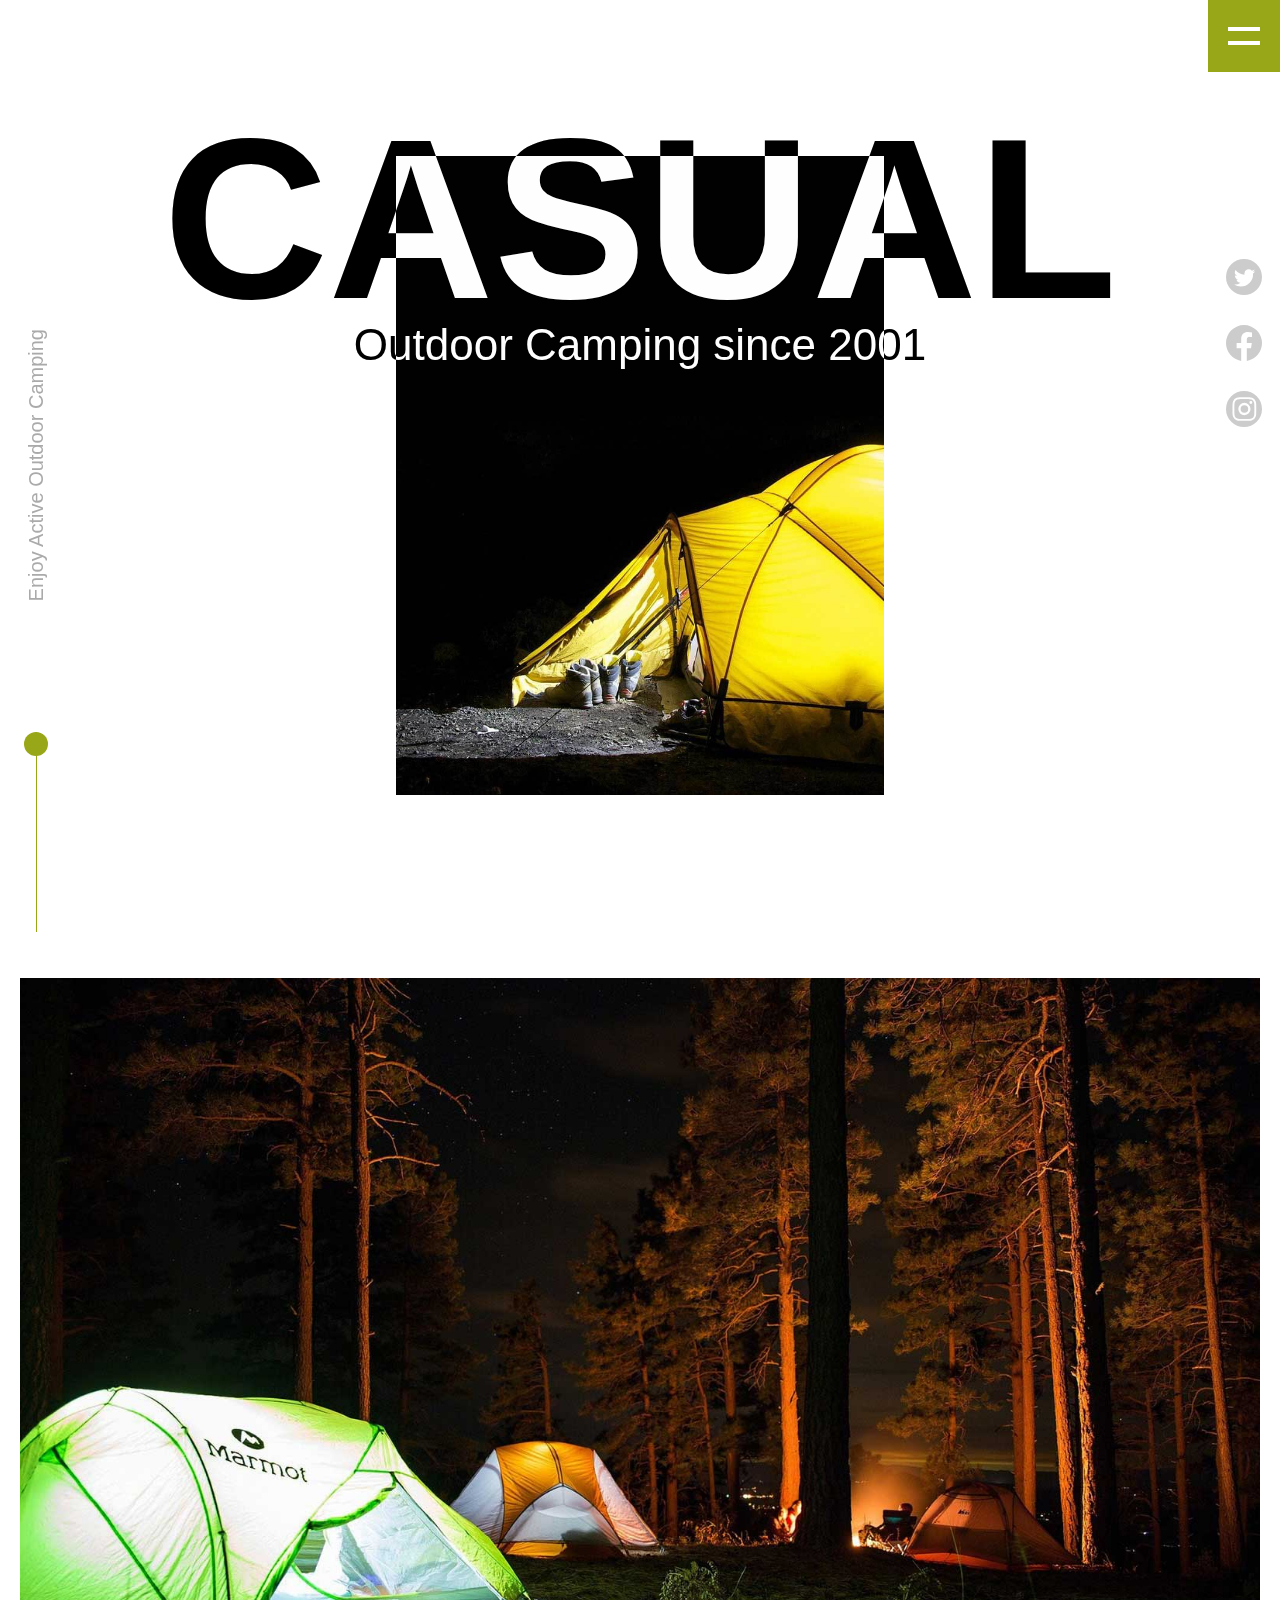
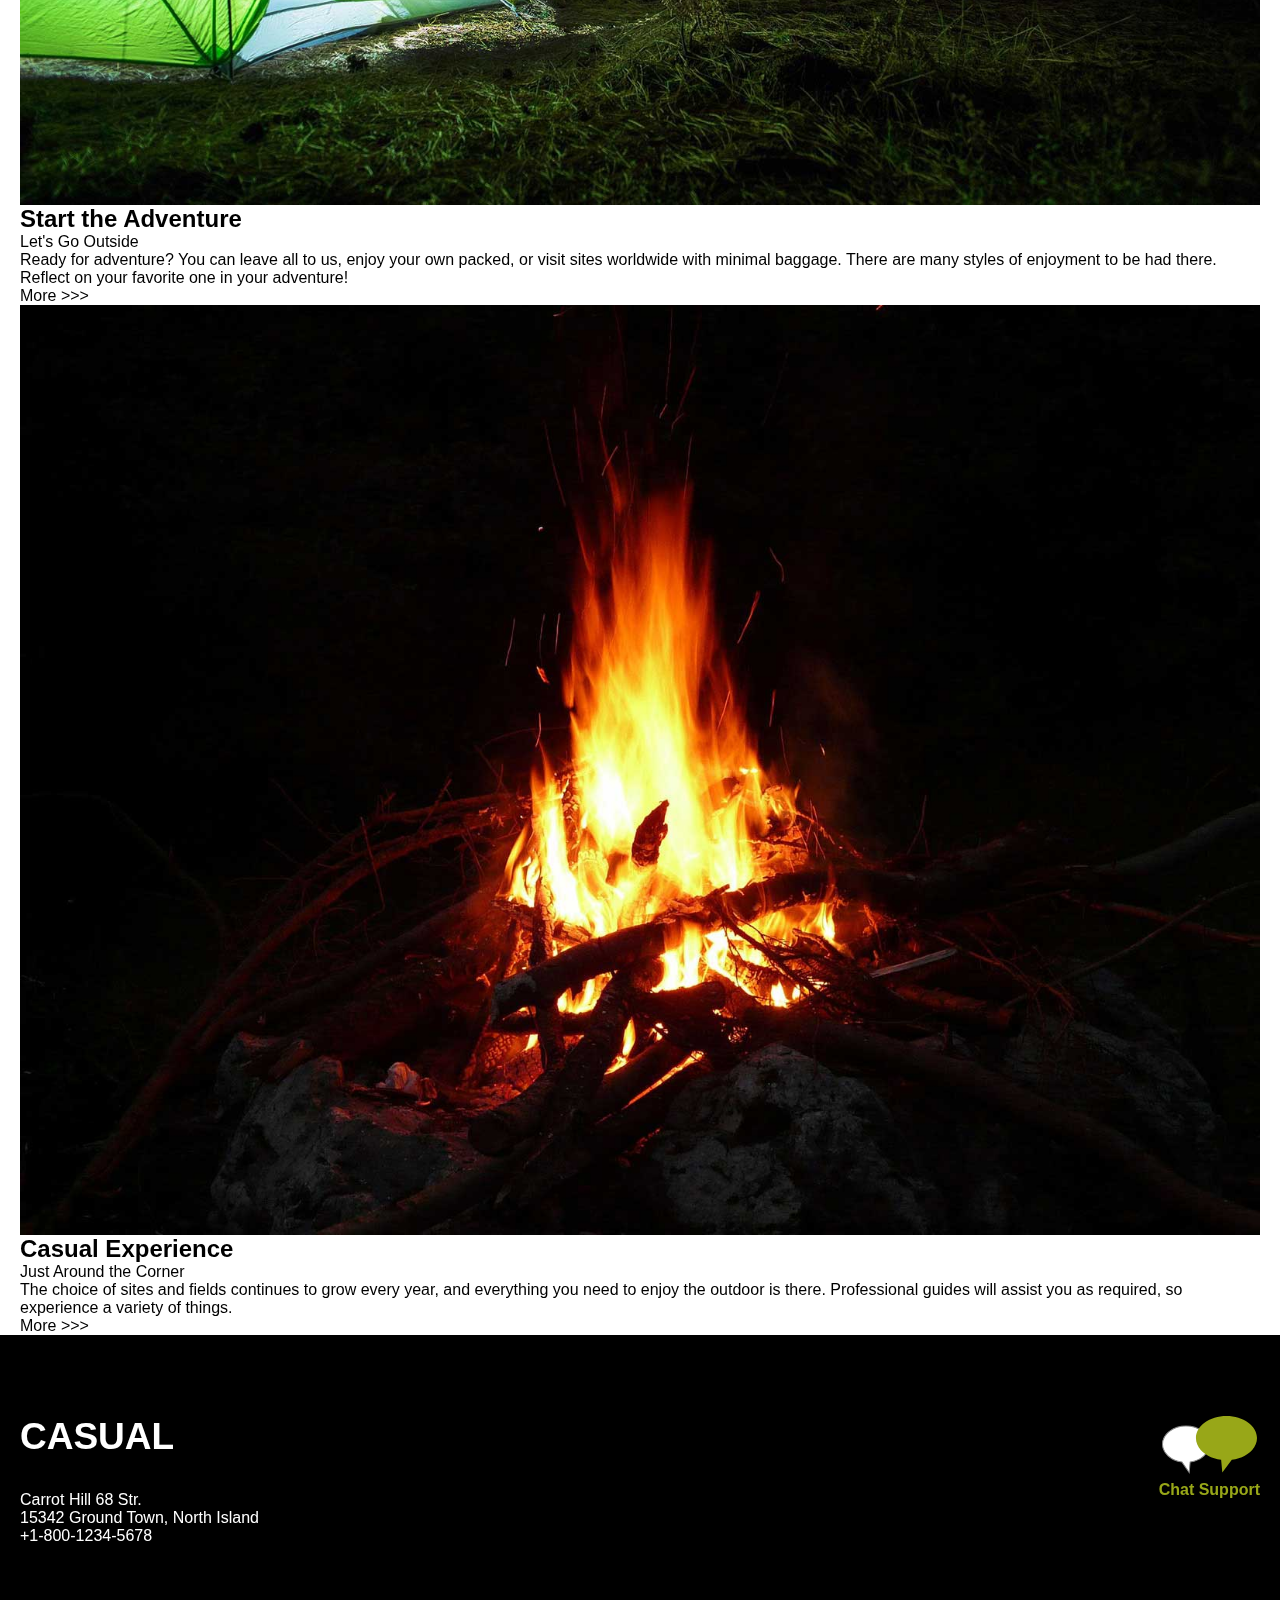
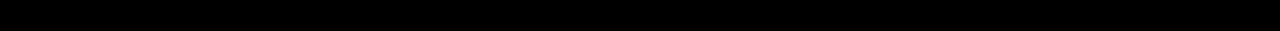
<file: index.html>
<!DOCTYPE html>
<html lang="en">
<head>
    <meta charset="UTF-8">
    <meta http-equiv="X-UA-Compatible" content="IE=edge">
    <meta name="viewport" content="width=device-width">
    <link href="https://fonts.googleapis.com/css2?family=Josefin +Sans:wght@400;700&display=swap" rel="stylesheet">
    <link rel="stylesheet" href="style.css">
    <title>CASUAL</title>
</head>
<body class="pageGrid">

    <main>
        <div class="hero partsGrid">
            <h1>CASUAL</h1>
            <p>
                Outdoor Camping since 2001
            </p>
            <figure>
                <img src="img/tent.jpg" alt="">
            </figure>
        </div>

        <div class="msg msgBlack partsGrid">
            <figure>
                <img src="img/tent-green.jpg" alt="">
            </figure>
            <div class="text">
                <h2>Start the Adventure</h2>
                <p class="text-subtitle">Let's Go Outside</p>
                <p class="text-body">Ready for adventure? You can leave all to us, enjoy your own packed, or visit sites worldwide with minimal baggage. There are many styles of enjoyment to be had there. Reflect on your favorite one in your adventure!</p>
                <p class="text-link"><a href="article.html">More &gt;&gt;&gt;</a></p>
            </div>
        </div>

        <div class="msg msgWhite partsGrid">
            <figure>
                <img src="img/fire.jpg" alt="">
            </figure>
            <div class="text">
                <h2>Casual Experience</h2>
                <p class="text-subtitle">Just Around the Corner</p>
                <p class="text-body">The choice of sites and fields continues to grow every year, and everything you need to enjoy the outdoor is there. Professional guides will assist you as required, so experience a variety of things.</p>
                <p class="text-link"><a href="article.html">More &gt;&gt;&gt;</a></p>
            </div>
        </div>

    </main>

    <button class="nav-button">
        <span class="sr-only">MENU</span>
    </button>
    
    <ul class="sns">
        <li><a href="#">
            <img src="img/logo-twitter.svg" alt="Twitter"></a>
        </li>
        <li><a href="#">
            <img src="img/logo-facebook.svg" alt="Facebook"></a>
        </li>
        <li><a href="#">
            <img src="img/logo-instagram.svg" alt="Instagram"></a>
        </li>
    </ul>
    
    <div class="decor">
        Enjoy Active Outdoor Camping
    </div>
    
    <footer class="footer partsGrid">
        <div class="text">
            <div class="site">CASUAL</div>
            <div class="adrress">
                Carrot Hill 68 Str. <br>
                15342 Ground Town, North Island <br>
                +1-800-1234-5678
            </div>
        </div>
        <div class="chat">
            <a href="#">
                <img src="img/chat.svg" alt=""> <br>
                Chat Support
            </a>
        </div>
    </footer>
    
</body>
</html>
</file>
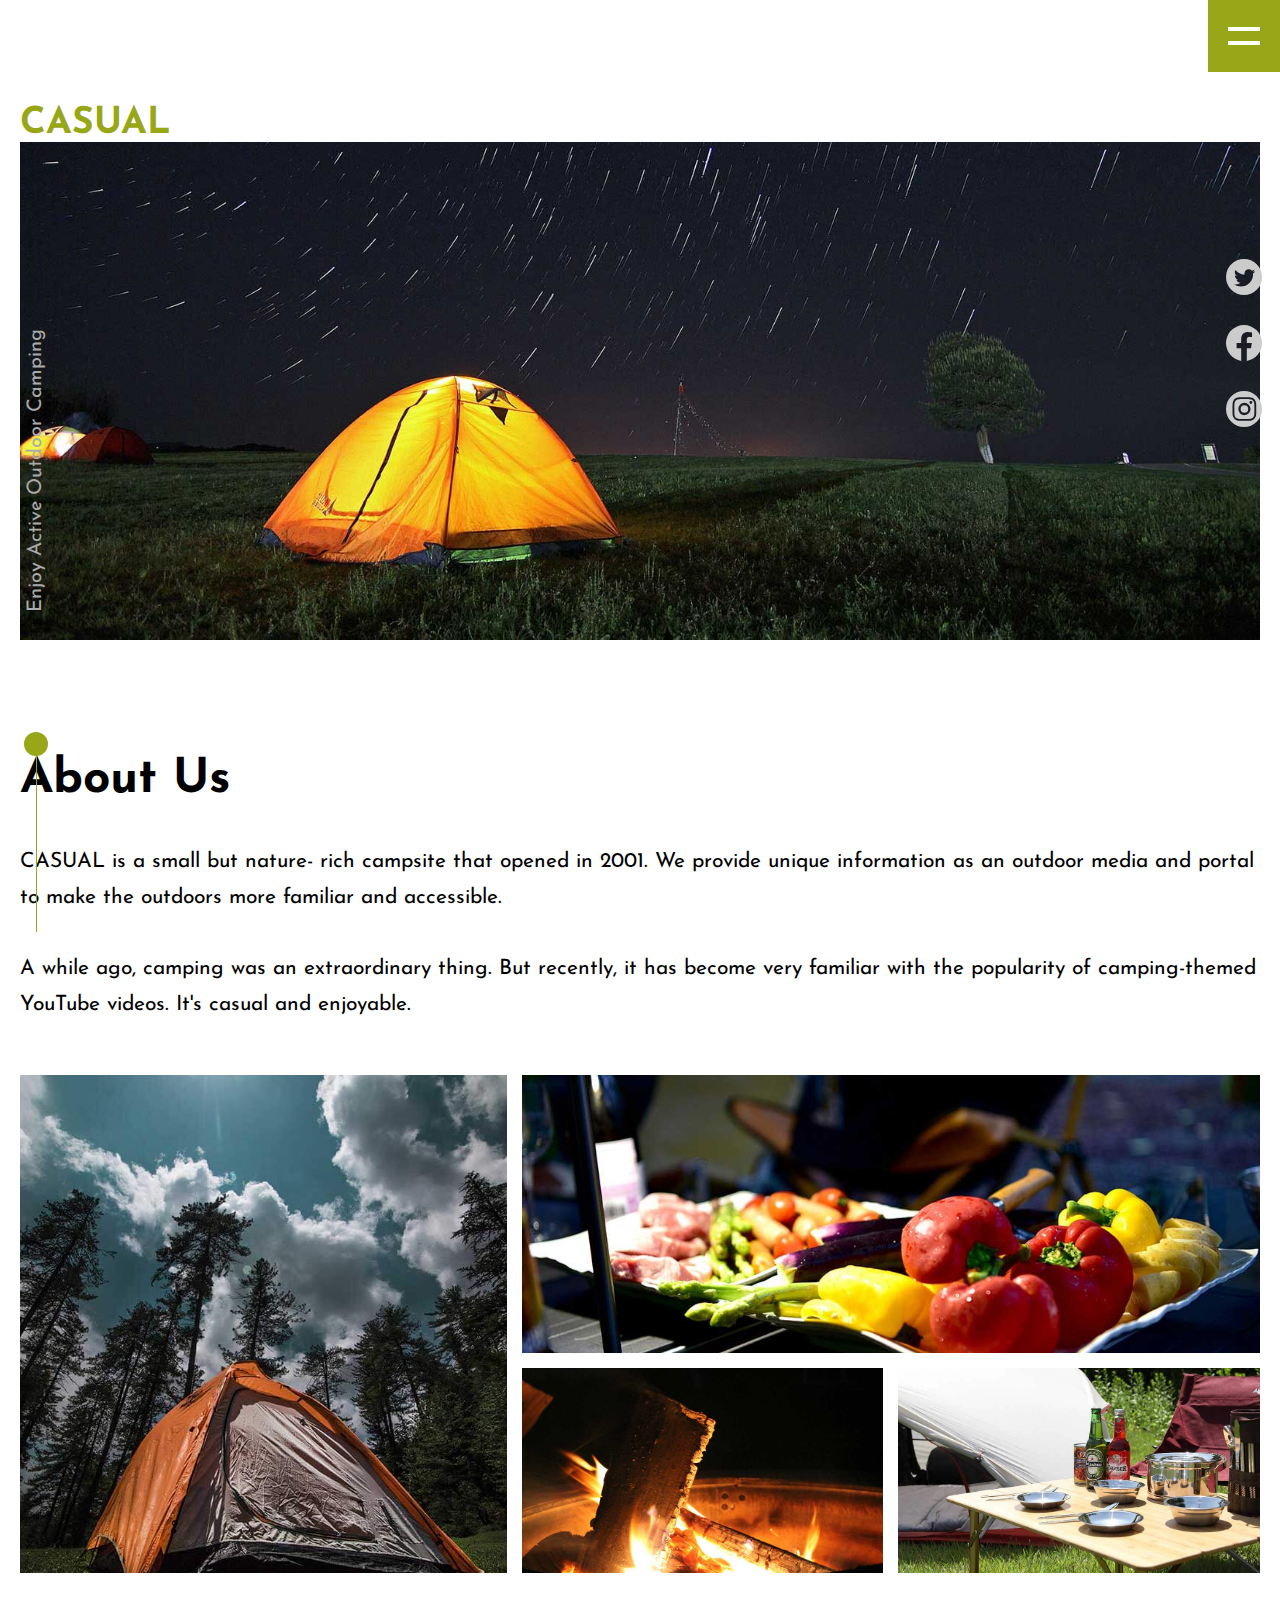
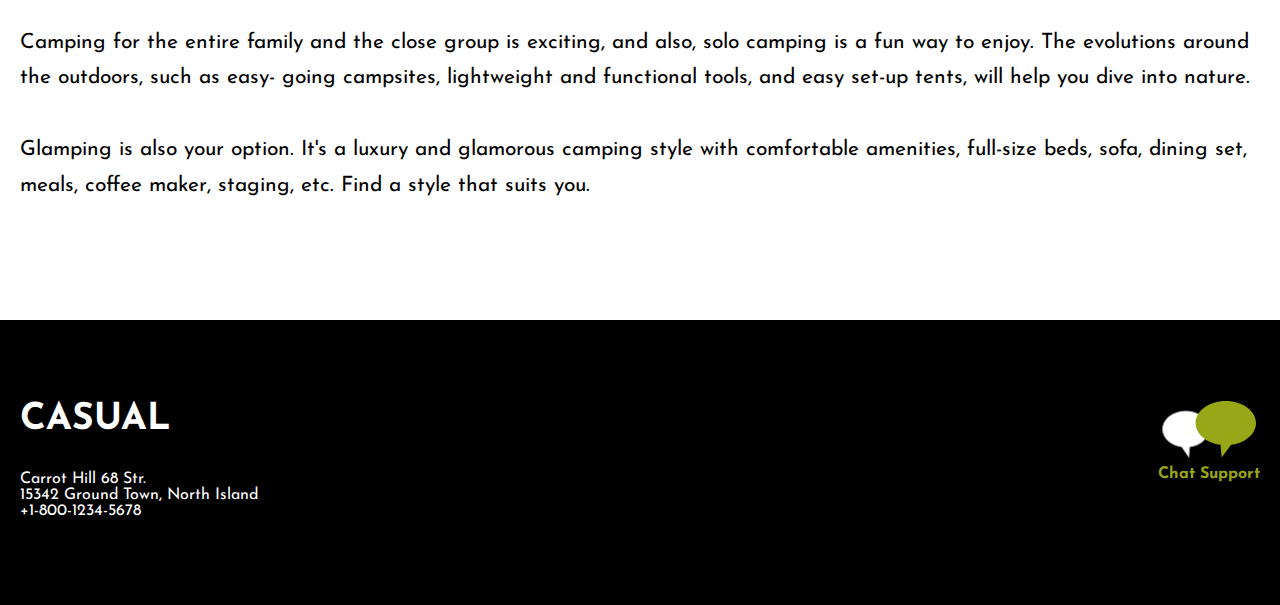
<file: article.html>
<!DOCTYPE html>
<html lang="en" class="open">
<head>
    <meta charset="UTF-8">
    <meta http-equiv="X-UA-Compatible" content="IE=edge">
    <meta name="viewport" content="width=device-width">
    <link href="https://fonts.googleapis.com/css2?family=Josefin+Sans:wght@400;700&display=swap" rel="stylesheet">
    <link rel="stylesheet" href="style.css">
    <title>About Us | CASUAL</title>
</head>
<body class="pageGrid">

    <main>
        <div class="headimg partsGrid">
            <div class="site">CASUAL</div>
            <figure>
                <img src="./img/tent-orange.jpg" alt="">
            </figure>
        </div>
        
        <article class="article partsGrid">
            <h1>About Us</h1>

            <p>CASUAL is a small but nature- rich campsite that opened in 2001. We provide unique information as
            an outdoor media and portal to make the outdoors more familiar and accessible.</p>
            <p>A while ago, camping was an extraordinary thing. But recently, it has become very
            familiar with the popularity of camping-themed YouTube videos. It's casual and enjoyable.</p>

            <div class="gallery">
                <figure class="photoA"><img src="./img/camp-food.jpg" alt=""></figure>
                <figure class="photoB"><img src="./img/camp-sky.jpg" alt=""></figure>
                <figure class="photoC"><img src="./img/camp-fire.jpg" alt=""></figure>
                <figure class="photoD"><img src="./img/camp-table.jpg" alt=""></figure>
            </div>

            <p>Camping for the entire family and the close group is exciting, and also, solo camping
             is a fun way to enjoy. The evolutions around the outdoors, such as easy- going campsites,
            lightweight and functional tools, and easy set-up tents, will help you dive into nature.</p>
            <p>Glamping is also your option. It's a luxury and glamorous camping style with comfortable
                amenities, full-size beds, sofa, dining set, meals, coffee maker, staging, etc. Find
                a style that suits you.</p>
        </article>
    </main>

    <button class="nav-button">
        <span class="sr-only">MENU</span>
    </button>
    
    <ul class="sns">
        <li><a href="#">
            <img src="img/logo-twitter.svg" alt="Twitter"></a>
        </li>
        <li><a href="#">
            <img src="img/logo-facebook.svg" alt="Facebook"></a>
        </li>
        <li><a href="#">
            <img src="img/logo-instagram.svg" alt="Instagram"></a>
        </li>
    </ul>
    
    <div class="decor">
        Enjoy Active Outdoor Camping
    </div>
    
    <footer class="footer partsGrid">
        <div class="text">
            <div class="site">CASUAL</div>
            <div class="adrress">
                Carrot Hill 68 Str. <br>
                15342 Ground Town, North Island <br>
                +1-800-1234-5678
            </div>
        </div>
        <div class="chat">
            <a href="#">
                <img src="img/chat.svg" alt=""> <br>
                Chat Support
            </a>
        </div>
    </footer>
    
</body>
</html>
</file>
<file: style.css>
/* Base: font */ 
body {
    font-family: 'Josefin Sans', sans-serif;
}

/* Base: space */ 
* {
    margin: 0;
    padding: 0;
}

/* Base: list */ 
ul {
    list-style: none; 
}

/* Base: link */ 
a {
    color: inherit;
    text-decoration: none; 
}

/* Base: image */ 
img {
    max-width: 100%; 
    height: auto;
    vertical-align: bottom;
}

.sr-only {
    border: 0;
    clip: rect(0 0 0 0);
    height: 1px;
    margin: -1px;
    overflow: hidden;
    padding: 0;
    position: absolute;
    width: 1px;
}

.pageGrid {
    display: grid;
    grid-template-columns: 72px auto 72px;
    grid-template-rows: 72px auto auto; 
}

.partsGrid {
    display: grid;
    grid-template-columns: 20px auto 20px;
}

.partsGrid > *,
.partsGrid::before,
.partsGrid::after {
    grid-column: 2;
}

@media (min-width: 768px) {
    .footer .partsGrid {
        grid-template-columns: minmax(72px, 1fr) minmax(auto, 1074px) minmax(72px, 1fr);
    }

    .article .partsGrid {
        grid-template-columns: minmax(72px, 1fr) minmax(auto, 860px) minmax(72px, 1fr); }
}

.nav-button {
    grid-column: 3;
    grid-row: 1;
    padding: 0;
    outline: none;
    border: none;
    background-color: #98a718;
    cursor: pointer;
}

.nav-button {
    display: grid;
    align-content: center;
}

.nav-button::before,
.nav-button::after {
    content: '';
    display: block;
    margin: auto;
    width: 32px;
    height: 4px;
    background-color: #ffffff;
}

.nav-button::before {
    transform: translateY(-5px);
}

.nav-button::after {
    transform: translateY(5px);
}

.sns {
    grid-column: 3;
    grid-row: 2;
    justify-self: end;
    align-self: start;
    margin-top: 187px;
    margin-right: 10px;
    display: grid;
    gap: 30px;
    z-index: 10;
}

@media (min-width: 768px) {
    .sns {
        justify-self: center;
        margin-right: 0;
    }    
}

.decor {
    grid-column: 1;
    grid-row: 2;
    justify-self: start;
    align-self: start;
    margin-top: 257px;
    margin-left: 10px;
    color: #aaaaaa;
    font-size: 20px;
    writing-mode: vertical-rl;
    transform: rotate(180deg);
    z-index: 10;
    
}

@media (min-width: 768px) {
    .decor {
        justify-self: center;
        margin-left: 0;
    }
}

@media (min-width: 768px) {

    .pageGrid::before,
    .pageGrid::after {
        content: '';
        display: block;
        background-color: #98a718;
        grid-column: 1;
        grid-row: 2;
        justify-self: center;
        margin-top: 660px;
        z-index: 10;
    } 

    .pageGrid::before { 
        width: 24px;
        height: 24px;
        border-radius: 50%;
    }

    .pageGrid::after { 
        width: 1px;
        max-height: 200px;
    }
}

.footer {
    grid-column: 1 / -1;
    grid-row: 3;
    background-color: #000000;
    color: #ffffff;
    padding: 81px 0 86px;
}

.footer > * {
    grid-row: 1;
}

.footer .site {
    margin-bottom: 33px;
    font-size: 37px;
    font-weight: bold;
}

.footer .address {
    font-size: 14px;
    line-height: 1.3;
}

.footer .chat {
    justify-self: end;
    margin-top: -100px;
    color: #98a718;
    font-size: 16px;
    font-weight: bold;
    text-align: center;
}

.footer .chat img {
    margin-bottom: 7px;
}

@media (min-width: 768px) {
    .footer .chat {
        margin-top: 0;
    }
}

main {
    grid-column: 1 / -1;
    grid-row: 2;
}

.headimg .site {
    margin-top: 33px;
    color: #98a718;
    font-size: 37px;
    font-weight: bold;
}

.headimg figure {
    grid-column: 1/-1;
}

.headimg img {
    width: 100%;
    height: 498px;
    object-fit: cover;
}

@media (min-width: 768px) {
    .headimg figure {
        grid-column: 2;
    }

    .headimg img {
        object-position: center bottom;
    }
}

.article {
    padding: 44px 0 99px;
    row-gap: 28px;
}

.article h1 {
    font-size: 32px;
    font-weight: bold;
    margin-bottom: 14px;
}

.article p {
    font-size: 17px;
    line-height: 1.65;
    
}

@media (min-width: 768px) {

    .article {
        padding: 116px 0;
        row-gap: 36px;
    }

    .article h1 { 
        font-size: 48px;
        margin-bottom: 4px; 
    }
        
    .article p { 
        font-size: 21px;
        line-height: 1.7; 
    }
}

.gallery {
    display: grid;
    grid-template-columns: 158fr 167fr;
    grid-template-rows: 173px 136px 136px;
    gap: 10px;
    grid-template-areas: 
        "A A"
        "B C"
        "B D";
    margin: 14px 0;
}

.gallery .photoA {grid-area: A;}
.gallery .photoB {grid-area: B;}
.gallery .photoC {grid-area: C;}
.gallery .photoD {grid-area: D;}

.gallery img {
    width: 100%;
    height: 100%;
    object-fit: cover;
}

@media (min-width: 768px) {
    .gallery {
        grid-template-columns: 334fr 248fr 248fr;
        grid-template-rows: 278px 205px;
        grid-template-areas:
            "B A A"
            "B C D";
        gap: 15px;
        margin: 16px 0;
    }
}

.hero {
    background-color: #ffffff;
}

.hero > * {
    grid-column: 1/-1;
    justify-self: center;
    grid-row: 1;
}

.hero h1, .hero p {
    color: #ffffff;
    mix-blend-mode: difference;
    z-index: 2;
    line-height: 1;
} 

.hero h1 {
    margin-top: 33px;
    font-size: 91px;
    font-weight: bold;
}

.hero p {
    margin-top: 120px;
    font-size: 17px;
}

.hero img {
    margin: 63px 0 100px;
    width: 302px;
    height: 506px;
    object-fit: cover;
}

@media (min-width: 768px) {
    
    .hero h1 { 
        margin-top: 33px;
        font-size: 229px;
    }
    
    .hero p {
        margin-top: 251px;
        font-size: 44px;
    }
    
    .hero img {
        margin: 84px 0 183px;
        width: 488px;
        height: 639px;
    }
    
}

@media (max-width: 374px) {
    .hero h1 {
        font-size: 75px;
    }
}

@media (min-width: 768px) and (max-width: 1023px) {
    
    .hero h1 {
        font-size: 160px;
    }

    .hero p {
        margin-top: 185.5px;
        font-size: 30.5px
    }

    .hero img {
        width: 395px;
        height: 572.5px;
    }
}
</file>
